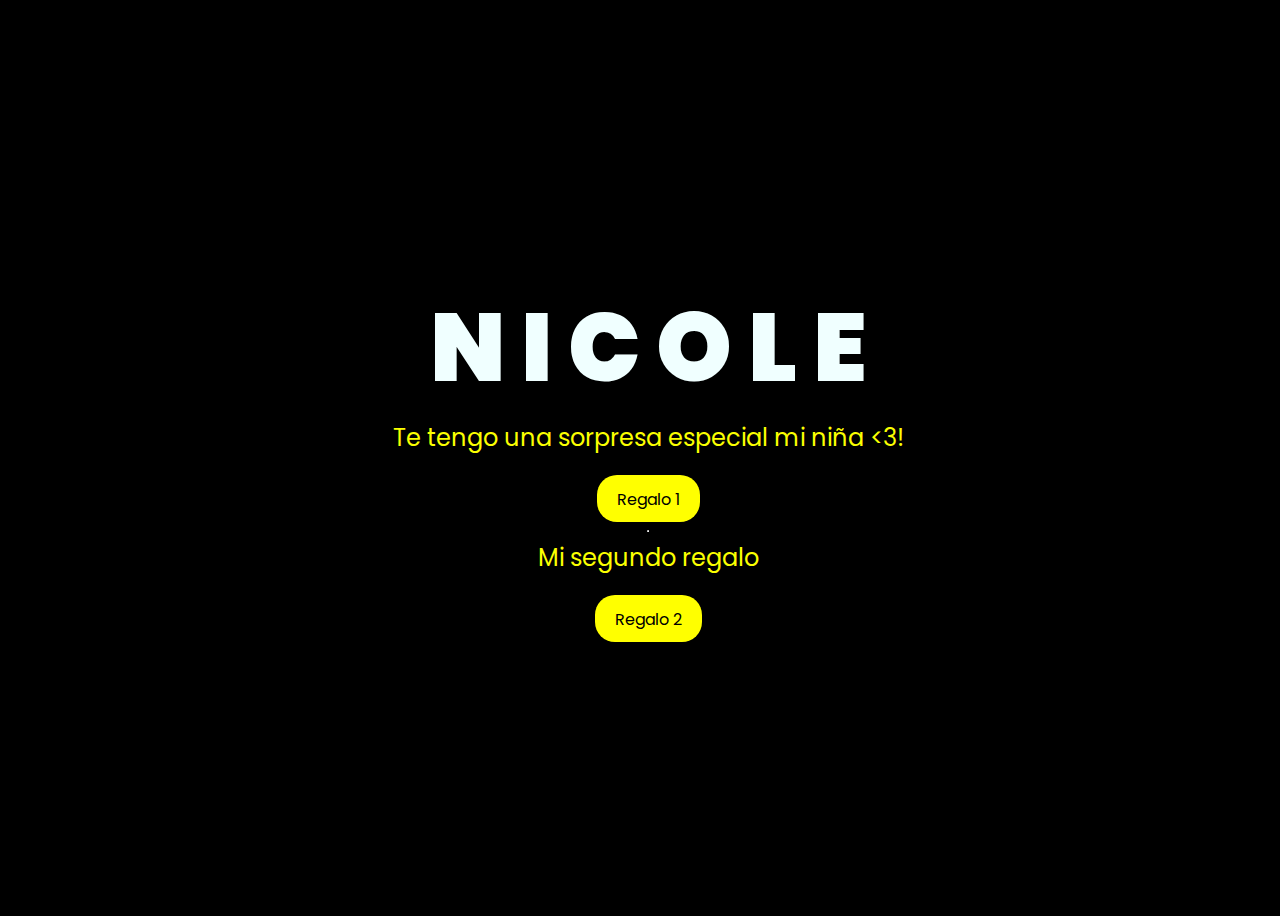
<file: index.html>
<!DOCTYPE html>
<html lang="en">
<head>
    <meta charset="UTF-8">
    <meta http-equiv="X-UA-Compatible" content="IE=edge">
    <meta name="viewport" content="width=device-width, initial-scale=1.0">
    <link rel="stylesheet" href="css/style.css">
    <link rel="icon" href="img/flowers.png" type="image/x-icon">
    <title>FLORES</title>
</head>
<body>
    <div class="greetings">

        <span>N</span>
        <span>I</span>
        <span>C</span>
        <span>O</span>
        <span>L</span>
        <span>E</span>

    </div>
    <div class="greetings">
        <span></span>
        <span></span>
        <span></span>
        <span></span>
        <span></span>
        <span></span>
    </div>
    <div class="description">
        <span>Te tengo una sorpresa especial mi niña <3!</span>
    </div>
    <div class="button">
        <button>
            <a href="FLORES.html">Regalo 1</a>
        </button>
    </div>
    <hr>
    <div class="description">
        <span>Mi segundo regalo</span>
    </div> 
    <div class="button">
        <button>
            <a href="mensaje.html">Regalo 2</a>
        </button>
    </div>
</body>
</html>
</file>
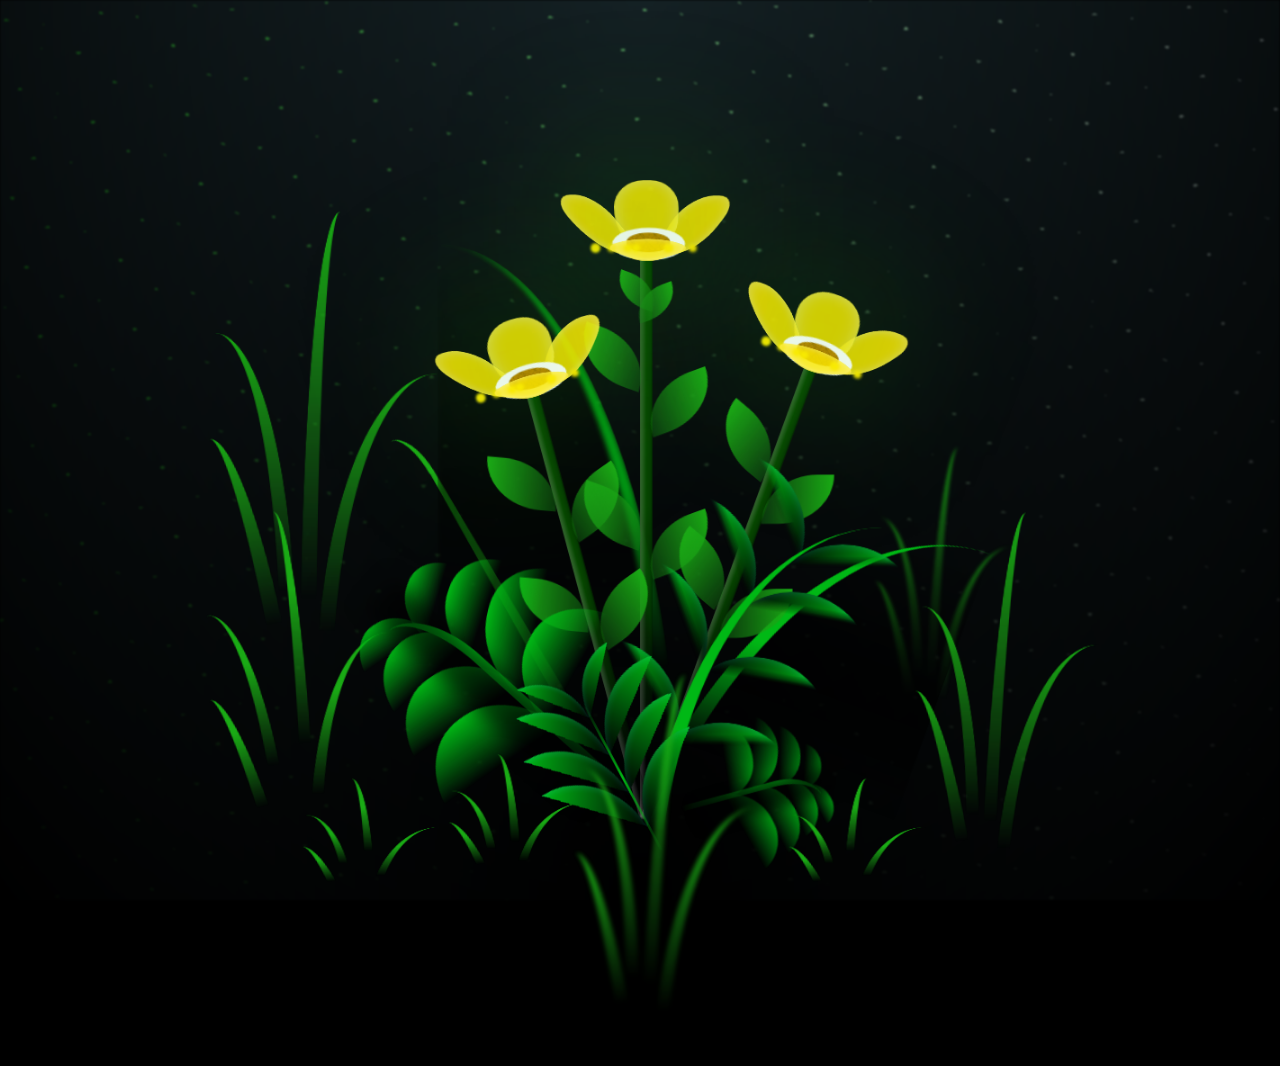
<file: FLORES.html>
<!DOCTYPE html>
<html lang="en">
<head>
    <meta charset="UTF-8">
    <meta http-equiv="X-UA-Compatible" content="IE=edge">
    <meta name="viewport" content="width=device-width, initial-scale=1.0">
    <link rel="stylesheet" href="css/main.css">
    <link rel="icon" href="img/flowers.png" type="image/x-icon">
    <title>FLORES</title>
</head>

<body class="container">


    <div class="night"></div>
    <div class="flowers">
      <div class="flower flower--1">
        <div class="flower__leafs flower__leafs--1">
          <div class="flower__leaf flower__leaf--1"></div>
          <div class="flower__leaf flower__leaf--2"></div>
          <div class="flower__leaf flower__leaf--3"></div>
          <div class="flower__leaf flower__leaf--4"></div>
          <div class="flower__white-circle"></div>
  
          <div class="flower__light flower__light--1"></div>
          <div class="flower__light flower__light--2"></div>
          <div class="flower__light flower__light--3"></div>
          <div class="flower__light flower__light--4"></div>
          <div class="flower__light flower__light--5"></div>
          <div class="flower__light flower__light--6"></div>
          <div class="flower__light flower__light--7"></div>
          <div class="flower__light flower__light--8"></div>
        </div>
        <div class="flower__line">
          <div class="flower__line__leaf flower__line__leaf--1"></div>
          <div class="flower__line__leaf flower__line__leaf--2"></div>
          <div class="flower__line__leaf flower__line__leaf--3"></div>
          <div class="flower__line__leaf flower__line__leaf--4"></div>
          <div class="flower__line__leaf flower__line__leaf--5"></div>
          <div class="flower__line__leaf flower__line__leaf--6"></div>
        </div>
      </div>
  
      <div class="flower flower--2">
        <div class="flower__leafs flower__leafs--2">
          <div class="flower__leaf flower__leaf--1"></div>
          <div class="flower__leaf flower__leaf--2"></div>
          <div class="flower__leaf flower__leaf--3"></div>
          <div class="flower__leaf flower__leaf--4"></div>
          <div class="flower__white-circle"></div>
  
          <div class="flower__light flower__light--1"></div>
          <div class="flower__light flower__light--2"></div>
          <div class="flower__light flower__light--3"></div>
          <div class="flower__light flower__light--4"></div>
          <div class="flower__light flower__light--5"></div>
          <div class="flower__light flower__light--6"></div>
          <div class="flower__light flower__light--7"></div>
          <div class="flower__light flower__light--8"></div>
  
        </div>
        <div class="flower__line">
          <div class="flower__line__leaf flower__line__leaf--1"></div>
          <div class="flower__line__leaf flower__line__leaf--2"></div>
          <div class="flower__line__leaf flower__line__leaf--3"></div>
          <div class="flower__line__leaf flower__line__leaf--4"></div>
        </div>
      </div>
  
      <div class="flower flower--3">
        <div class="flower__leafs flower__leafs--3">
          <div class="flower__leaf flower__leaf--1"></div>
          <div class="flower__leaf flower__leaf--2"></div>
          <div class="flower__leaf flower__leaf--3"></div>
          <div class="flower__leaf flower__leaf--4"></div>
          <div class="flower__white-circle"></div>
  
          <div class="flower__light flower__light--1"></div>
          <div class="flower__light flower__light--2"></div>
          <div class="flower__light flower__light--3"></div>
          <div class="flower__light flower__light--4"></div>
          <div class="flower__light flower__light--5"></div>
          <div class="flower__light flower__light--6"></div>
          <div class="flower__light flower__light--7"></div>
          <div class="flower__light flower__light--8"></div>
  
        </div>
        <div class="flower__line">
          <div class="flower__line__leaf flower__line__leaf--1"></div>
          <div class="flower__line__leaf flower__line__leaf--2"></div>
          <div class="flower__line__leaf flower__line__leaf--3"></div>
          <div class="flower__line__leaf flower__line__leaf--4"></div>
        </div>
      </div>
  
      <div class="grow-ans" style="--d:1.2s">
        <div class="flower__g-long">
          <div class="flower__g-long__top"></div>
          <div class="flower__g-long__bottom"></div>
        </div>
      </div>
  
      <div class="growing-grass">
        <div class="flower__grass flower__grass--1">
          <div class="flower__grass--top"></div>
          <div class="flower__grass--bottom"></div>
          <div class="flower__grass__leaf flower__grass__leaf--1"></div>
          <div class="flower__grass__leaf flower__grass__leaf--2"></div>
          <div class="flower__grass__leaf flower__grass__leaf--3"></div>
          <div class="flower__grass__leaf flower__grass__leaf--4"></div>
          <div class="flower__grass__leaf flower__grass__leaf--5"></div>
          <div class="flower__grass__leaf flower__grass__leaf--6"></div>
          <div class="flower__grass__leaf flower__grass__leaf--7"></div>
          <div class="flower__grass__leaf flower__grass__leaf--8"></div>
          <div class="flower__grass__overlay"></div>
        </div>
      </div>
  
      <div class="growing-grass">
        <div class="flower__grass flower__grass--2">
          <div class="flower__grass--top"></div>
          <div class="flower__grass--bottom"></div>
          <div class="flower__grass__leaf flower__grass__leaf--1"></div>
          <div class="flower__grass__leaf flower__grass__leaf--2"></div>
          <div class="flower__grass__leaf flower__grass__leaf--3"></div>
          <div class="flower__grass__leaf flower__grass__leaf--4"></div>
          <div class="flower__grass__leaf flower__grass__leaf--5"></div>
          <div class="flower__grass__leaf flower__grass__leaf--6"></div>
          <div class="flower__grass__leaf flower__grass__leaf--7"></div>
          <div class="flower__grass__leaf flower__grass__leaf--8"></div>
          <div class="flower__grass__overlay"></div>
        </div>
      </div>
  
      <div class="grow-ans" style="--d:2.4s">
        <div class="flower__g-right flower__g-right--1">
          <div class="leaf"></div>
        </div>
      </div>
  
      <div class="grow-ans" style="--d:2.8s">
        <div class="flower__g-right flower__g-right--2">
          <div class="leaf"></div>
        </div>
      </div>
  
      <div class="grow-ans" style="--d:2.8s">
        <div class="flower__g-front">
          <div class="flower__g-front__leaf-wrapper flower__g-front__leaf-wrapper--1">
            <div class="flower__g-front__leaf"></div>
          </div>
          <div class="flower__g-front__leaf-wrapper flower__g-front__leaf-wrapper--2">
            <div class="flower__g-front__leaf"></div>
          </div>
          <div class="flower__g-front__leaf-wrapper flower__g-front__leaf-wrapper--3">
            <div class="flower__g-front__leaf"></div>
          </div>
          <div class="flower__g-front__leaf-wrapper flower__g-front__leaf-wrapper--4">
            <div class="flower__g-front__leaf"></div>
          </div>
          <div class="flower__g-front__leaf-wrapper flower__g-front__leaf-wrapper--5">
            <div class="flower__g-front__leaf"></div>
          </div>
          <div class="flower__g-front__leaf-wrapper flower__g-front__leaf-wrapper--6">
            <div class="flower__g-front__leaf"></div>
          </div>
          <div class="flower__g-front__leaf-wrapper flower__g-front__leaf-wrapper--7">
            <div class="flower__g-front__leaf"></div>
          </div>
          <div class="flower__g-front__leaf-wrapper flower__g-front__leaf-wrapper--8">
            <div class="flower__g-front__leaf"></div>
          </div>
          <div class="flower__g-front__line"></div>
        </div>
      </div>
  
      <div class="grow-ans" style="--d:3.2s">
        <div class="flower__g-fr">
          <div class="leaf"></div>
          <div class="flower__g-fr__leaf flower__g-fr__leaf--1"></div>
          <div class="flower__g-fr__leaf flower__g-fr__leaf--2"></div>
          <div class="flower__g-fr__leaf flower__g-fr__leaf--3"></div>
          <div class="flower__g-fr__leaf flower__g-fr__leaf--4"></div>
          <div class="flower__g-fr__leaf flower__g-fr__leaf--5"></div>
          <div class="flower__g-fr__leaf flower__g-fr__leaf--6"></div>
          <div class="flower__g-fr__leaf flower__g-fr__leaf--7"></div>
          <div class="flower__g-fr__leaf flower__g-fr__leaf--8"></div>
        </div>
      </div>
  
      <div class="long-g long-g--0">
        <div class="grow-ans" style="--d:3s">
          <div class="leaf leaf--0"></div>
        </div>
        <div class="grow-ans" style="--d:2.2s">
          <div class="leaf leaf--1"></div>
        </div>
        <div class="grow-ans" style="--d:3.4s">
          <div class="leaf leaf--2"></div>
        </div>
        <div class="grow-ans" style="--d:3.6s">
          <div class="leaf leaf--3"></div>
        </div>
      </div>
  
      <div class="long-g long-g--1">
        <div class="grow-ans" style="--d:3.6s">
          <div class="leaf leaf--0"></div>
        </div>
        <div class="grow-ans" style="--d:3.8s">
          <div class="leaf leaf--1"></div>
        </div>
        <div class="grow-ans" style="--d:4s">
          <div class="leaf leaf--2"></div>
        </div>
        <div class="grow-ans" style="--d:4.2s">
          <div class="leaf leaf--3"></div>
        </div>
      </div>
  
      <div class="long-g long-g--2">
        <div class="grow-ans" style="--d:4s">
          <div class="leaf leaf--0"></div>
        </div>
        <div class="grow-ans" style="--d:4.2s">
          <div class="leaf leaf--1"></div>
        </div>
        <div class="grow-ans" style="--d:4.4s">
          <div class="leaf leaf--2"></div>
        </div>
        <div class="grow-ans" style="--d:4.6s">
          <div class="leaf leaf--3"></div>
        </div>
      </div>
  
      <div class="long-g long-g--3">
        <div class="grow-ans" style="--d:4s">
          <div class="leaf leaf--0"></div>
        </div>
        <div class="grow-ans" style="--d:4.2s">
          <div class="leaf leaf--1"></div>
        </div>
        <div class="grow-ans" style="--d:3s">
          <div class="leaf leaf--2"></div>
        </div>
        <div class="grow-ans" style="--d:3.6s">
          <div class="leaf leaf--3"></div>
        </div>
      </div>
  
      <div class="long-g long-g--4">
        <div class="grow-ans" style="--d:4s">
          <div class="leaf leaf--0"></div>
        </div>
        <div class="grow-ans" style="--d:4.2s">
          <div class="leaf leaf--1"></div>
        </div>
        <div class="grow-ans" style="--d:3s">
          <div class="leaf leaf--2"></div>
        </div>
        <div class="grow-ans" style="--d:3.6s">
          <div class="leaf leaf--3"></div>
        </div>
      </div>
  
      <div class="long-g long-g--5">
        <div class="grow-ans" style="--d:4s">
          <div class="leaf leaf--0"></div>
        </div>
        <div class="grow-ans" style="--d:4.2s">
          <div class="leaf leaf--1"></div>
        </div>
        <div class="grow-ans" style="--d:3s">
          <div class="leaf leaf--2"></div>
        </div>
        <div class="grow-ans" style="--d:3.6s">
          <div class="leaf leaf--3"></div>
        </div>
      </div>
  
      <div class="long-g long-g--6">
        <div class="grow-ans" style="--d:4.2s">
          <div class="leaf leaf--0"></div>
        </div>
        <div class="grow-ans" style="--d:4.4s">
          <div class="leaf leaf--1"></div>
        </div>
        <div class="grow-ans" style="--d:4.6s">
          <div class="leaf leaf--2"></div>
        </div>
        <div class="grow-ans" style="--d:4.8s">
          <div class="leaf leaf--3"></div>
        </div>
      </div>
  
      <div class="long-g long-g--7">
        <div class="grow-ans" style="--d:3s">
          <div class="leaf leaf--0"></div>
        </div>
        <div class="grow-ans" style="--d:3.2s">
          <div class="leaf leaf--1"></div>
        </div>
        <div class="grow-ans" style="--d:3.5s">
          <div class="leaf leaf--2"></div>
        </div>
        <div class="grow-ans" style="--d:3.6s">
          <div class="leaf leaf--3"></div>
        </div>
      </div>
    </div>
    <script src="main.js"></script>
  </body>
</html>
</file>
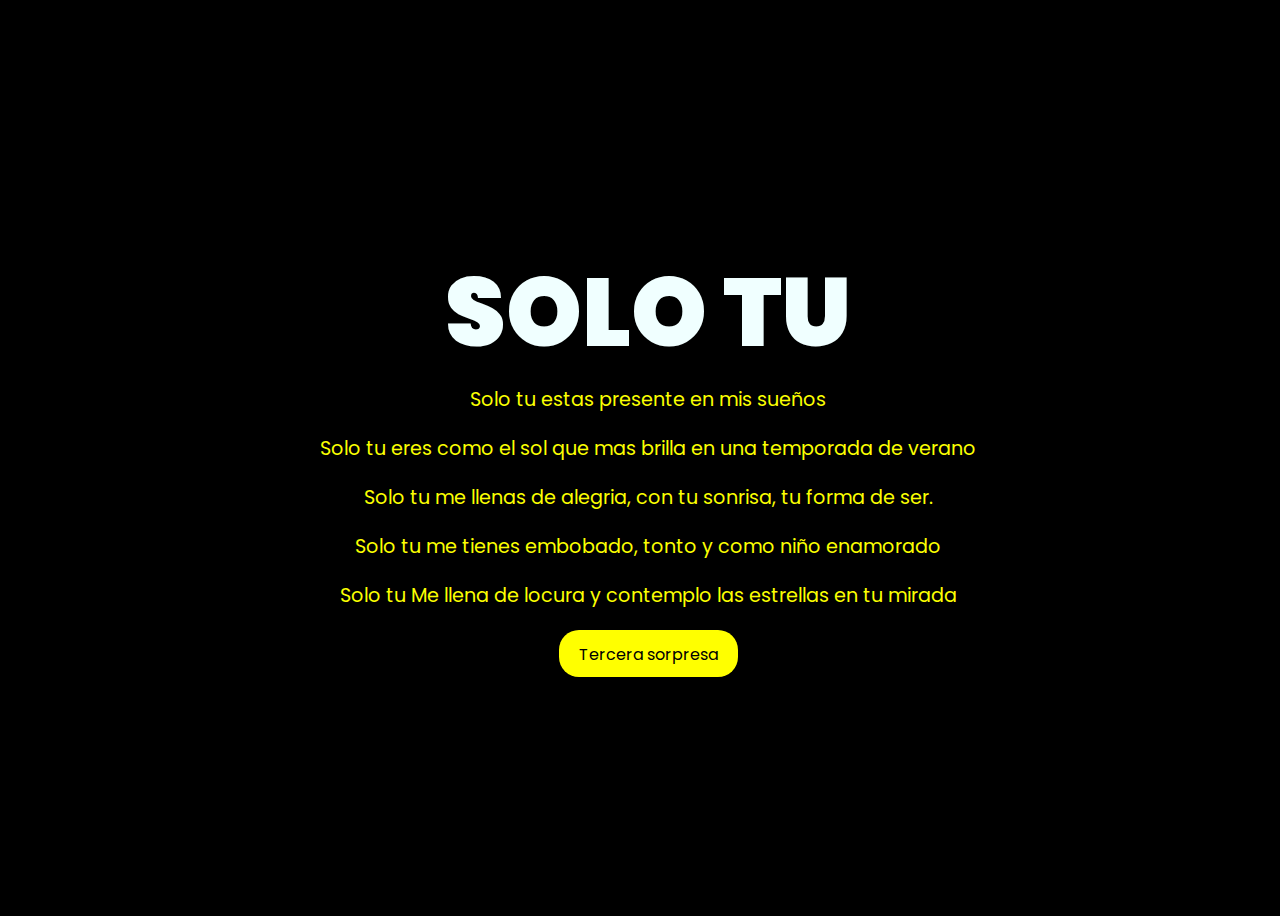
<file: mensaje.html>
<!DOCTYPE html>
<html lang="en">
<head>
    <meta charset="UTF-8">
    <meta http-equiv="X-UA-Compatible" content="IE=edge">
    <meta name="viewport" content="width=device-width, initial-scale=1.0">
    <link rel="stylesheet" href="css/style.css">
    <link rel="icon" href="img/flowers.png" type="image/x-icon">
    <title>MENSAJE</title>
    <script>
        function abrirVentana() {
            alert("Tus chocolates te esperan!!");
        }
    </script>
</head>
<body>
    <div class="greetings">

    </div>
    <div class="greetings">
        <span>SOLO TU</span>
    </div>
    <div class="description1">
    <span>Solo tu estas presente en mis sueños</span>
    </div>
    <div class="description1">
        <span>Solo tu eres como el sol que mas brilla en una temporada de verano</span>
    </div>
    <div class="description1">
        <span>Solo tu me llenas de alegria, con tu sonrisa, tu forma de ser.</span>
    </div>

    <div class="description1">
        <span>Solo tu me tienes embobado, tonto y como niño enamorado</span>
    </div>

    <div class="description1">
        <span>Solo tu Me llena de locura y contemplo las estrellas en tu mirada</span>
    </div>
    
    <div class="button">
        <button onclick="abrirVentana()">
            <a>Tercera sorpresa</a>
        </button>
    </div>
    




</body>
</html>
</file>
<file: css/style.css>
@import url('https://fonts.googleapis.com/css2?family=Poppins:ital,wght@0,500;1,900&display=swap');
*{
    font-family: 'Poppins',cursive;
}
body{
    color: azure;
    width: 100%;
    height: 100vh;
    display: flex;
    flex-direction: column;
    align-items: center;
    justify-content: center;
    background-color: black;
}
.greetings{
    font-size: 6rem;
    font-weight: 900;
}
.greetings > span{
    animation: glow 2.5s ease-in-out infinite;
}
@keyframes glow{
    0%, 100%{
        color: #fff;
        text-shadow: 0 0 12px #fbff00, 0 0 50px #fbff00, 0 0 100px #fbff00;
    }
    10%, 90%{
        color: #696565;
        text-shadow: none;
    }
}
.greetings > span:nth-child(2){
    animation-delay: .2s ;
}
.greetings > span:nth-child(3){
    animation-delay: .4s ;
}
.greetings > span:nth-child(4){
    animation-delay: .6s;
}
.greetings > span:nth-child(5){
    animation-delay: .8s;
}

.description{
    font-size: 1.5rem;
    margin-bottom: 20px;
}

.description1{
    font-size: 1.2rem;
    margin-bottom: 20px;
    text-align: left;
}

.button a{
    text-decoration: none;
    font-size: 1rem;
    color: #111;
}

@media screen and (max-width:574px){
    .greetings{
        display: block;
        font-size: 3rem;
        font-weight: 500;
        text-align: center;
    }
    .description{
        font-size: 1rem;
    }

    .description1{
        font-size: 0.6rem;

    }
    .button a{
        font-size: .5rem;
    }
}

.description{
    color: #fbff00;
}

.description1{
    color: #fbff00;
}

/* Estilo para el botón */
.button button {
    background-color: yellow; /* Fondo amarillo */
    border: none; /* Sin bordes */
    padding: 10px 20px; /* Ajusta el relleno según tu preferencia */
    font-size: 18px; /* Tamaño de fuente */
    cursor: pointer;
    position: relative; /* Necesario para el resplandor */
    border-radius: 20px; /* Esquinas redondeadas */
    transition: background-color 0.3s ease-in-out; /* Transición suave para el color de fondo */
  }
  
  /* Estilo para el enlace dentro del botón */
  .button button a {
    text-decoration: none; /* Elimina el subrayado del enlace */
    color: inherit; /* Hereda el color del texto del botón */
  }
  
  /* Efecto de resplandor al pasar el cursor sobre el botón */
  .button button:hover {
    background-color: orange; /* Cambia el color de fondo al pasar el mouse a naranja */
    box-shadow: 0 0 10px yellow, 0 0 20px yellow, 0 0 30px yellow; /* Efecto de resplandor amarillo */
  }
</file>
<file: css/main.css>
*,
*::after,
*::before {
  padding: 0;
  margin: 0;
  box-sizing: border-box;
}

:root {
  --dark-color: #000;
}

body {
  display: flex;
  align-items: flex-end;
  justify-content: center;
  min-height: 100vh;
  background-color: var(--dark-color);
  overflow: hidden;
  perspective: 1000px;
}

.night {
  position: fixed;
  left: 50%;
  top: 0;
  transform: translateX(-50%);
  width: 100%;
  height: 100%;
  filter: blur(0.1vmin);
  background-image: radial-gradient(ellipse at top, transparent 0%, var(--dark-color)), 
  radial-gradient(ellipse at bottom, var(--dark-color), rgba(145, 233, 255, 0.2)), 
  repeating-linear-gradient(220deg, rgb(0, 0, 0) 0px, rgb(0, 0, 0) 19px, transparent 19px, 
  transparent 22px), repeating-linear-gradient(189deg, rgb(0, 0, 0) 0px, rgb(0, 0, 0) 19px, 
  transparent 19px, transparent 22px), repeating-linear-gradient(148deg, rgb(0, 0, 0) 0px, 
  rgb(0, 0, 0) 19px, transparent 19px, transparent 22px), linear-gradient(90deg, rgb(21, 255, 0), 
  rgb(240, 240, 240));
}

.flowers {
  position: relative;
  transform: scale(0.9);
}

.flower {
  position: absolute;
  bottom: 10vmin;
  transform-origin: bottom center;
  z-index: 10;
  --fl-speed: 0.8s;
}
.flower--1 {
  -webkit-animation: moving-flower-1 4s linear infinite;
          animation: moving-flower-1 4s linear infinite;
}
.flower--1 .flower__line {
  height: 70vmin;
  -webkit-animation-delay: 0.3s;
          animation-delay: 0.3s;
}
.flower--1 .flower__line__leaf--1 {
  -webkit-animation: blooming-leaf-right var(--fl-speed) 1.6s backwards;
          animation: blooming-leaf-right var(--fl-speed) 1.6s backwards;
}
.flower--1 .flower__line__leaf--2 {
  -webkit-animation: blooming-leaf-right var(--fl-speed) 1.4s backwards;
          animation: blooming-leaf-right var(--fl-speed) 1.4s backwards;
}
.flower--1 .flower__line__leaf--3 {
  -webkit-animation: blooming-leaf-left var(--fl-speed) 1.2s backwards;
          animation: blooming-leaf-left var(--fl-speed) 1.2s backwards;
}
.flower--1 .flower__line__leaf--4 {
  -webkit-animation: blooming-leaf-left var(--fl-speed) 1s backwards;
          animation: blooming-leaf-left var(--fl-speed) 1s backwards;
}
.flower--1 .flower__line__leaf--5 {
  -webkit-animation: blooming-leaf-right var(--fl-speed) 1.8s backwards;
          animation: blooming-leaf-right var(--fl-speed) 1.8s backwards;
}
.flower--1 .flower__line__leaf--6 {
  -webkit-animation: blooming-leaf-left var(--fl-speed) 2s backwards;
          animation: blooming-leaf-left var(--fl-speed) 2s backwards;
}
.flower--2 {
  left: 50%;
  transform: rotate(20deg);
  -webkit-animation: moving-flower-2 4s linear infinite;
          animation: moving-flower-2 4s linear infinite;
}
.flower--2 .flower__line {
  height: 60vmin;
  -webkit-animation-delay: 0.6s;
          animation-delay: 0.6s;
}
.flower--2 .flower__line__leaf--1 {
  -webkit-animation: blooming-leaf-right var(--fl-speed) 1.9s backwards;
          animation: blooming-leaf-right var(--fl-speed) 1.9s backwards;
}
.flower--2 .flower__line__leaf--2 {
  -webkit-animation: blooming-leaf-right var(--fl-speed) 1.7s backwards;
          animation: blooming-leaf-right var(--fl-speed) 1.7s backwards;
}
.flower--2 .flower__line__leaf--3 {
  -webkit-animation: blooming-leaf-left var(--fl-speed) 1.5s backwards;
          animation: blooming-leaf-left var(--fl-speed) 1.5s backwards;
}
.flower--2 .flower__line__leaf--4 {
  -webkit-animation: blooming-leaf-left var(--fl-speed) 1.3s backwards;
          animation: blooming-leaf-left var(--fl-speed) 1.3s backwards;
}
.flower--3 {
  left: 50%;
  transform: rotate(-15deg);
  -webkit-animation: moving-flower-3 4s linear infinite;
          animation: moving-flower-3 4s linear infinite;
}
.flower--3 .flower__line {
  -webkit-animation-delay: 0.9s;
          animation-delay: 0.9s;
}
.flower--3 .flower__line__leaf--1 {
  -webkit-animation: blooming-leaf-right var(--fl-speed) 2.5s backwards;
          animation: blooming-leaf-right var(--fl-speed) 2.5s backwards;
}
.flower--3 .flower__line__leaf--2 {
  -webkit-animation: blooming-leaf-right var(--fl-speed) 2.3s backwards;
          animation: blooming-leaf-right var(--fl-speed) 2.3s backwards;
}
.flower--3 .flower__line__leaf--3 {
  -webkit-animation: blooming-leaf-left var(--fl-speed) 2.1s backwards;
          animation: blooming-leaf-left var(--fl-speed) 2.1s backwards;
}
.flower--3 .flower__line__leaf--4 {
  -webkit-animation: blooming-leaf-left var(--fl-speed) 1.9s backwards;
          animation: blooming-leaf-left var(--fl-speed) 1.9s backwards;
}
.flower__leafs {
  position: relative;
  -webkit-animation: blooming-flower 2s backwards;
          animation: blooming-flower 2s backwards;
}
.flower__leafs--1 {
  -webkit-animation-delay: 1.1s;
          animation-delay: 1.1s;
}
.flower__leafs--2 {
  -webkit-animation-delay: 1.4s;
          animation-delay: 1.4s;
}
.flower__leafs--3 {
  -webkit-animation-delay: 1.7s;
          animation-delay: 1.7s;
}
.flower__leafs::after {
  content: "";
  position: absolute;
  left: 0;
  top: 0;
  transform: translate(-50%, -100%);
  width: 8vmin;
  height: 8vmin;
  background-color: #1aaa15;
  filter: blur(10vmin);
}
.flower__leaf {
  position: absolute;
  bottom: 0;
  left: 50%;
  width: 8vmin;
  height: 11vmin;
  border-radius: 51% 49% 47% 53%/44% 45% 55% 69%;
  background-color: #1aaa15;
  background-image: linear-gradient(to top, #fce700, #fce700);
  transform-origin: bottom center;
  opacity: 0.9;
  box-shadow: inset 0 0 2vmin rgba(255, 255, 255, 0.5);
}
.flower__leaf--1 {
  transform: translate(-10%, 1%) rotateY(40deg) rotateX(-50deg);
}
.flower__leaf--2 {
  transform: translate(-50%, -4%) rotateX(40deg);
}
.flower__leaf--3 {
  transform: translate(-90%, 0%) rotateY(45deg) rotateX(50deg);
}
.flower__leaf--4 {
  width: 8vmin;
  height: 8vmin;
  transform-origin: bottom left;
  border-radius: 4vmin 10vmin 4vmin 4vmin;
  transform: translate(0%, 18%) rotateX(70deg) rotate(-43deg);
  background-image: linear-gradient(to top, #fce700, #fce700);
  z-index: 1;
  opacity: 0.8;
}
.flower__white-circle {
  position: absolute;
  left: -3.5vmin;
  top: -3vmin;
  width: 9vmin;
  height: 4vmin;
  border-radius: 50%;
  background-color: #ffffff;
}
.flower__white-circle::after {
  content: "";
  position: absolute;
  left: 50%;
  top: 45%;
  transform: translate(-50%, -50%);
  width: 60%;
  height: 60%;
  border-radius: inherit;
  background-image: repeating-linear-gradient(135deg, rgba(0, 0, 0, 0.03) 0px, 
  rgba(0, 0, 0, 0.03) 1px, transparent 1px, transparent 12px), repeating-linear-gradient(45deg, 
  rgba(0, 0, 0, 0.03) 0px, rgba(0, 0, 0, 0.03) 1px, transparent 1px, transparent 12px), 
  repeating-linear-gradient(67.5deg, rgba(0, 0, 0, 0.03) 0px, rgba(0, 0, 0, 0.03) 1px, 
  transparent 1px, transparent 12px), repeating-linear-gradient(135deg, rgba(0, 0, 0, 0.03) 0px, 
  rgba(0, 0, 0, 0.03) 1px, transparent 1px, transparent 12px), repeating-linear-gradient(45deg, 
  rgba(0, 0, 0, 0.03) 0px, rgba(0, 0, 0, 0.03) 1px, transparent 1px, transparent 12px), 
  repeating-linear-gradient(112.5deg, rgba(0, 0, 0, 0.03) 0px, rgba(0, 0, 0, 0.03) 1px, 
  transparent 1px, transparent 12px), repeating-linear-gradient(112.5deg, rgba(0, 0, 0, 0.03) 0px, 
  rgba(0, 0, 0, 0.03) 1px, transparent 1px, transparent 12px), repeating-linear-gradient(45deg, 
  rgba(0, 0, 0, 0.03) 0px, rgba(0, 0, 0, 0.03) 1px, transparent 1px, transparent 12px), 
  repeating-linear-gradient(22.5deg, rgba(0, 0, 0, 0.03) 0px, rgba(0, 0, 0, 0.03) 1px, 
  transparent 1px, transparent 12px), repeating-linear-gradient(45deg, rgba(0, 0, 0, 0.03) 0px, 
  rgba(0, 0, 0, 0.03) 1px, transparent 1px, transparent 12px), repeating-linear-gradient(22.5deg, 
  rgba(0, 0, 0, 0.03) 0px, rgba(0, 0, 0, 0.03) 1px, transparent 1px, transparent 12px), 
  repeating-linear-gradient(135deg, rgba(0, 0, 0, 0.03) 0px, rgba(0, 0, 0, 0.03) 1px, 
  transparent 1px, transparent 12px), repeating-linear-gradient(157.5deg, rgba(0, 0, 0, 0.03) 0px, 
  rgba(0, 0, 0, 0.03) 1px, transparent 1px, transparent 12px), repeating-linear-gradient(67.5deg, 
  rgba(0, 0, 0, 0.03) 0px, rgba(0, 0, 0, 0.03) 1px, transparent 1px, transparent 12px), 
  repeating-linear-gradient(67.5deg, rgba(0, 0, 0, 0.03) 0px, rgba(0, 0, 0, 0.03) 1px, 
  transparent 1px, transparent 12px), linear-gradient(90deg, rgb(190, 133, 0), rgb(190, 133, 0));
}
.flower__line {
  height: 55vmin;
  width: 1.5vmin;
  background-image: linear-gradient(to left, rgba(0, 0, 0, 0.2), transparent, 
  rgba(255, 255, 255, 0.2)), linear-gradient(to top, transparent 10%, #064600, #064600);
  box-shadow: inset 0 0 2px rgba(0, 0, 0, 0.5);
  -webkit-animation: grow-flower-tree 4s backwards;
          animation: grow-flower-tree 4s backwards;
}
.flower__line__leaf {
  --w: 7vmin;
  --h: calc(var(--w) + 2vmin);
  position: absolute;
  top: 20%;
  left: 90%;
  width: var(--w);
  height: var(--h);
  border-top-right-radius: var(--h);
  border-bottom-left-radius: var(--h);
  background-image: linear-gradient(to top, rgba(20, 122, 20, 0.4), #1aaa15);
}
.flower__line__leaf--1 {
  transform: rotate(70deg) rotateY(30deg);
}
.flower__line__leaf--2 {
  top: 45%;
  transform: rotate(70deg) rotateY(30deg);
}
.flower__line__leaf--3, .flower__line__leaf--4, .flower__line__leaf--6 {
  border-top-right-radius: 0;
  border-bottom-left-radius: 0;
  border-top-left-radius: var(--h);
  border-bottom-right-radius: var(--h);
  left: -460%;
  top: 12%;
  transform: rotate(-70deg) rotateY(30deg);
}
.flower__line__leaf--4 {
  top: 40%;
}
.flower__line__leaf--5 {
  top: 0;
  transform-origin: left;
  transform: rotate(70deg) rotateY(30deg) scale(0.6);
}
.flower__line__leaf--6 {
  top: -2%;
  left: -450%;
  transform-origin: right;
  transform: rotate(-70deg) rotateY(30deg) scale(0.6);
}
.flower__light {
  position: absolute;
  bottom: 0vmin;
  width: 1vmin;
  height: 1vmin;
  background-color: rgb(255, 251, 0);
  border-radius: 50%;
  filter: blur(0.2vmin);
  -webkit-animation: light-ans 4s linear infinite backwards;
          animation: light-ans 4s linear infinite backwards;
}
.flower__light:nth-child(odd) {
  background-color: #fce700;
}
.flower__light--1 {
  left: -2vmin;
  -webkit-animation-delay: 1s;
          animation-delay: 1s;
}
.flower__light--2 {
  left: 3vmin;
  -webkit-animation-delay: 0.5s;
          animation-delay: 0.5s;
}
.flower__light--3 {
  left: -6vmin;
  -webkit-animation-delay: 0.3s;
          animation-delay: 0.3s;
}
.flower__light--4 {
  left: 6vmin;
  -webkit-animation-delay: 0.9s;
          animation-delay: 0.9s;
}
.flower__light--5 {
  left: -1vmin;
  -webkit-animation-delay: 1.5s;
          animation-delay: 1.5s;
}
.flower__light--6 {
  left: -4vmin;
  -webkit-animation-delay: 3s;
          animation-delay: 3s;
}
.flower__light--7 {
  left: 3vmin;
  -webkit-animation-delay: 2s;
          animation-delay: 2s;
}
.flower__light--8 {
  left: -6vmin;
  -webkit-animation-delay: 3.5s;
          animation-delay: 3.5s;
}
.flower__grass {
  --c: #00b815;
  --line-w: 1.5vmin;
  position: absolute;
  bottom: 12vmin;
  left: -7vmin;
  display: flex;
  flex-direction: column;
  align-items: flex-end;
  z-index: 20;
  transform-origin: bottom center;
  transform: rotate(-48deg) rotateY(40deg);
}
.flower__grass--1 {
  -webkit-animation: moving-grass 2s linear infinite;
          animation: moving-grass 2s linear infinite;
}
.flower__grass--2 {
  left: 2vmin;
  bottom: 10vmin;
  transform: scale(0.5) rotate(75deg) rotateX(10deg) rotateY(-200deg);
  opacity: 0.8;
  z-index: 0;
  -webkit-animation: moving-grass--2 1.5s linear infinite;
          animation: moving-grass--2 1.5s linear infinite;
}
.flower__grass--top {
  width: 7vmin;
  height: 10vmin;
  border-top-right-radius: 100%;
  border-right: var(--line-w) solid var(--c);
  transform-origin: bottom center;
  transform: rotate(-2deg);
}
.flower__grass--bottom {
  margin-top: -2px;
  width: var(--line-w);
  height: 25vmin;
  background-image: linear-gradient(to top, transparent, var(--c));
}
.flower__grass__leaf {
  --size: 10vmin;
  position: absolute;
  width: calc(var(--size) * 2.1);
  height: var(--size);
  border-top-left-radius: var(--size);
  border-top-right-radius: var(--size);
  background-image: linear-gradient(to top, transparent, transparent 30%, var(--c));
  z-index: 100;
}
.flower__grass__leaf--1 {
  top: -6%;
  left: 30%;
  --size: 6vmin;
  transform: rotate(-20deg);
  -webkit-animation: growing-grass-ans--1 2s 2.6s backwards;
          animation: growing-grass-ans--1 2s 2.6s backwards;
}
@-webkit-keyframes growing-grass-ans--1 {
  0% {
    transform-origin: bottom left;
    transform: rotate(-20deg) scale(0);
  }
}
@keyframes growing-grass-ans--1 {
  0% {
    transform-origin: bottom left;
    transform: rotate(-20deg) scale(0);
  }
}
.flower__grass__leaf--2 {
  top: -5%;
  left: -110%;
  --size: 6vmin;
  transform: rotate(10deg);
  -webkit-animation: growing-grass-ans--2 2s 2.4s linear backwards;
          animation: growing-grass-ans--2 2s 2.4s linear backwards;
}
@-webkit-keyframes growing-grass-ans--2 {
  0% {
    transform-origin: bottom right;
    transform: rotate(10deg) scale(0);
  }
}
@keyframes growing-grass-ans--2 {
  0% {
    transform-origin: bottom right;
    transform: rotate(10deg) scale(0);
  }
}
.flower__grass__leaf--3 {
  top: 5%;
  left: 60%;
  --size: 8vmin;
  transform: rotate(-18deg) rotateX(-20deg);
  -webkit-animation: growing-grass-ans--3 2s 2.2s linear backwards;
          animation: growing-grass-ans--3 2s 2.2s linear backwards;
}
@-webkit-keyframes growing-grass-ans--3 {
  0% {
    transform-origin: bottom left;
    transform: rotate(-18deg) rotateX(-20deg) scale(0);
  }
}
@keyframes growing-grass-ans--3 {
  0% {
    transform-origin: bottom left;
    transform: rotate(-18deg) rotateX(-20deg) scale(0);
  }
}
.flower__grass__leaf--4 {
  top: 6%;
  left: -135%;
  --size: 8vmin;
  transform: rotate(2deg);
  -webkit-animation: growing-grass-ans--4 2s 2s linear backwards;
          animation: growing-grass-ans--4 2s 2s linear backwards;
}
@-webkit-keyframes growing-grass-ans--4 {
  0% {
    transform-origin: bottom right;
    transform: rotate(2deg) scale(0);
  }
}
@keyframes growing-grass-ans--4 {
  0% {
    transform-origin: bottom right;
    transform: rotate(2deg) scale(0);
  }
}
.flower__grass__leaf--5 {
  top: 20%;
  left: 60%;
  --size: 10vmin;
  transform: rotate(-24deg) rotateX(-20deg);
  -webkit-animation: growing-grass-ans--5 2s 1.8s linear backwards;
          animation: growing-grass-ans--5 2s 1.8s linear backwards;
}
@-webkit-keyframes growing-grass-ans--5 {
  0% {
    transform-origin: bottom left;
    transform: rotate(-24deg) rotateX(-20deg) scale(0);
  }
}
@keyframes growing-grass-ans--5 {
  0% {
    transform-origin: bottom left;
    transform: rotate(-24deg) rotateX(-20deg) scale(0);
  }
}
.flower__grass__leaf--6 {
  top: 22%;
  left: -180%;
  --size: 10vmin;
  transform: rotate(10deg);
  -webkit-animation: growing-grass-ans--6 2s 1.6s linear backwards;
          animation: growing-grass-ans--6 2s 1.6s linear backwards;
}
@-webkit-keyframes growing-grass-ans--6 {
  0% {
    transform-origin: bottom right;
    transform: rotate(10deg) scale(0);
  }
}
@keyframes growing-grass-ans--6 {
  0% {
    transform-origin: bottom right;
    transform: rotate(10deg) scale(0);
  }
}
.flower__grass__leaf--7 {
  top: 39%;
  left: 70%;
  --size: 10vmin;
  transform: rotate(-10deg);
  -webkit-animation: growing-grass-ans--7 2s 1.4s linear backwards;
          animation: growing-grass-ans--7 2s 1.4s linear backwards;
}
@-webkit-keyframes growing-grass-ans--7 {
  0% {
    transform-origin: bottom left;
    transform: rotate(-10deg) scale(0);
  }
}
@keyframes growing-grass-ans--7 {
  0% {
    transform-origin: bottom left;
    transform: rotate(-10deg) scale(0);
  }
}
.flower__grass__leaf--8 {
  top: 40%;
  left: -215%;
  --size: 11vmin;
  transform: rotate(10deg);
  -webkit-animation: growing-grass-ans--8 2s 1.2s linear backwards;
          animation: growing-grass-ans--8 2s 1.2s linear backwards;
}
@-webkit-keyframes growing-grass-ans--8 {
  0% {
    transform-origin: bottom right;
    transform: rotate(10deg) scale(0);
  }
}
@keyframes growing-grass-ans--8 {
  0% {
    transform-origin: bottom right;
    transform: rotate(10deg) scale(0);
  }
}
.flower__grass__overlay {
  position: absolute;
  top: -10%;
  right: 0%;
  width: 100%;
  height: 100%;
  background-color: rgba(0, 0, 0, 0.6);
  filter: blur(1.5vmin);
  z-index: 100;
}
.flower__g-long {
  --w: 2vmin;
  --h: 6vmin;
  --c: #1aaa15;
  position: absolute;
  bottom: 10vmin;
  left: -3vmin;
  transform-origin: bottom center;
  transform: rotate(-30deg) rotateY(-20deg);
  display: flex;
  flex-direction: column;
  align-items: flex-end;
  -webkit-animation: flower-g-long-ans 3s linear infinite;
          animation: flower-g-long-ans 3s linear infinite;
}
@-webkit-keyframes flower-g-long-ans {
  0%, 100% {
    transform: rotate(-30deg) rotateY(-20deg);
  }
  50% {
    transform: rotate(-32deg) rotateY(-20deg);
  }
}
@keyframes flower-g-long-ans {
  0%, 100% {
    transform: rotate(-30deg) rotateY(-20deg);
  }
  50% {
    transform: rotate(-32deg) rotateY(-20deg);
  }
}
.flower__g-long__top {
  top: calc(var(--h) * -1);
  width: calc(var(--w) + 1vmin);
  height: var(--h);
  border-top-right-radius: 100%;
  border-right: 0.7vmin solid var(--c);
  transform: translate(-0.7vmin, 1vmin);
}
.flower__g-long__bottom {
  width: var(--w);
  height: 50vmin;
  transform-origin: bottom center;
  background-image: linear-gradient(to top, transparent 30%, var(--c));
  box-shadow: inset 0 0 2px rgba(0, 0, 0, 0.5);
  -webkit-clip-path: polygon(35% 0, 65% 1%, 100% 100%, 0% 100%);
          clip-path: polygon(35% 0, 65% 1%, 100% 100%, 0% 100%);
}
.flower__g-right {
  position: absolute;
  bottom: 6vmin;
  left: -2vmin;
  transform-origin: bottom left;
  transform: rotate(20deg);
}
.flower__g-right .leaf {
  width: 30vmin;
  height: 50vmin;
  border-top-left-radius: 100%;
  border-left: 2vmin solid #00b815;
  background-image: linear-gradient(to bottom, transparent, var(--dark-color) 60%);
  -webkit-mask-image: linear-gradient(to top, transparent 30%, #00b815 60%);
}
.flower__g-right--1 {
  -webkit-animation: flower-g-right-ans 2.5s linear infinite;
          animation: flower-g-right-ans 2.5s linear infinite;
}
.flower__g-right--2 {
  left: 5vmin;
  transform: rotateY(-180deg);
  -webkit-animation: flower-g-right-ans--2 3s linear infinite;
          animation: flower-g-right-ans--2 3s linear infinite;
}
.flower__g-right--2 .leaf {
  height: 75vmin;
  filter: blur(0.3vmin);
  opacity: 0.8;
}
@-webkit-keyframes flower-g-right-ans {
  0%, 100% {
    transform: rotate(20deg);
  }
  50% {
    transform: rotate(24deg) rotateX(-20deg);
  }
}
@keyframes flower-g-right-ans {
  0%, 100% {
    transform: rotate(20deg);
  }
  50% {
    transform: rotate(24deg) rotateX(-20deg);
  }
}
@-webkit-keyframes flower-g-right-ans--2 {
  0%, 100% {
    transform: rotateY(-180deg) rotate(0deg) rotateX(-20deg);
  }
  50% {
    transform: rotateY(-180deg) rotate(6deg) rotateX(-20deg);
  }
}
@keyframes flower-g-right-ans--2 {
  0%, 100% {
    transform: rotateY(-180deg) rotate(0deg) rotateX(-20deg);
  }
  50% {
    transform: rotateY(-180deg) rotate(6deg) rotateX(-20deg);
  }
}
.flower__g-front {
  position: absolute;
  bottom: 6vmin;
  left: 2.5vmin;
  z-index: 100;
  transform-origin: bottom center;
  transform: rotate(-28deg) rotateY(30deg) scale(1.04);
  -webkit-animation: flower__g-front-ans 2s linear infinite;
          animation: flower__g-front-ans 2s linear infinite;
}
@-webkit-keyframes flower__g-front-ans {
  0%, 100% {
    transform: rotate(-28deg) rotateY(30deg) scale(1.04);
  }
  50% {
    transform: rotate(-35deg) rotateY(40deg) scale(1.04);
  }
}
@keyframes flower__g-front-ans {
  0%, 100% {
    transform: rotate(-28deg) rotateY(30deg) scale(1.04);
  }
  50% {
    transform: rotate(-35deg) rotateY(40deg) scale(1.04);
  }
}
.flower__g-front__line {
  width: 0.3vmin;
  height: 20vmin;
  background-image: linear-gradient(to top, transparent, #00b815, transparent 100%);
  position: relative;
}
.flower__g-front__leaf-wrapper {
  position: absolute;
  top: 0;
  left: 0;
  transform-origin: bottom left;
  transform: rotate(10deg);
}
.flower__g-front__leaf-wrapper:nth-child(even) {
  left: 0vmin;
  transform: rotateY(-180deg) rotate(5deg);
  -webkit-animation: flower__g-front__leaf-left-ans 1s ease-in backwards;
          animation: flower__g-front__leaf-left-ans 1s ease-in backwards;
}
.flower__g-front__leaf-wrapper:nth-child(odd) {
  -webkit-animation: flower__g-front__leaf-ans 1s ease-in backwards;
          animation: flower__g-front__leaf-ans 1s ease-in backwards;
}
.flower__g-front__leaf-wrapper--1 {
  top: -8vmin;
  transform: scale(0.7);
  -webkit-animation: flower__g-front__leaf-ans 1s 5.5s ease-in backwards !important;
          animation: flower__g-front__leaf-ans 1s 5.5s ease-in backwards !important;
}
.flower__g-front__leaf-wrapper--2 {
  top: -8vmin;
  transform: rotateY(-180deg) scale(0.7) !important;
  -webkit-animation: flower__g-front__leaf-left-ans-2 1s 4.6s ease-in backwards !important;
          animation: flower__g-front__leaf-left-ans-2 1s 4.6s ease-in backwards !important;
}
.flower__g-front__leaf-wrapper--3 {
  top: -3vmin;
  -webkit-animation: flower__g-front__leaf-ans 1s 4.6s ease-in backwards;
          animation: flower__g-front__leaf-ans 1s 4.6s ease-in backwards;
}
.flower__g-front__leaf-wrapper--4 {
  top: -3vmin;
  transform: rotateY(-180deg) scale(0.9) !important;
  -webkit-animation: flower__g-front__leaf-left-ans-2 1s 4.6s ease-in backwards !important;
          animation: flower__g-front__leaf-left-ans-2 1s 4.6s ease-in backwards !important;
}
@-webkit-keyframes flower__g-front__leaf-left-ans-2 {
  0% {
    transform: rotateY(-180deg) scale(0);
  }
}
@keyframes flower__g-front__leaf-left-ans-2 {
  0% {
    transform: rotateY(-180deg) scale(0);
  }
}
.flower__g-front__leaf-wrapper--5, .flower__g-front__leaf-wrapper--6 {
  top: 2vmin;
}
.flower__g-front__leaf-wrapper--7, .flower__g-front__leaf-wrapper--8 {
  top: 6.5vmin;
}
.flower__g-front__leaf-wrapper--2 {
  -webkit-animation-delay: 5.2s !important;
          animation-delay: 5.2s !important;
}
.flower__g-front__leaf-wrapper--3 {
  -webkit-animation-delay: 4.9s !important;
          animation-delay: 4.9s !important;
}
.flower__g-front__leaf-wrapper--5 {
  -webkit-animation-delay: 4.3s !important;
          animation-delay: 4.3s !important;
}
.flower__g-front__leaf-wrapper--6 {
  -webkit-animation-delay: 4.1s !important;
          animation-delay: 4.1s !important;
}
.flower__g-front__leaf-wrapper--7 {
  -webkit-animation-delay: 3.8s !important;
          animation-delay: 3.8s !important;
}
.flower__g-front__leaf-wrapper--8 {
  -webkit-animation-delay: 3.5s !important;
          animation-delay: 3.5s !important;
}
@-webkit-keyframes flower__g-front__leaf-ans {
  0% {
    transform: rotate(10deg) scale(0);
  }
}
@keyframes flower__g-front__leaf-ans {
  0% {
    transform: rotate(10deg) scale(0);
  }
}
@-webkit-keyframes flower__g-front__leaf-left-ans {
  0% {
    transform: rotateY(-180deg) rotate(5deg) scale(0);
  }
}
@keyframes flower__g-front__leaf-left-ans {
  0% {
    transform: rotateY(-180deg) rotate(5deg) scale(0);
  }
}
.flower__g-front__leaf {
  width: 10vmin;
  height: 10vmin;
  border-radius: 100% 0% 0% 100%/100% 100% 0% 0%;
  box-shadow: inset 0 2px 1vmin hsla(184deg, 97%, 58%, 0.2);
  background-image: linear-gradient(to bottom left, transparent, var(--dark-color)), 
  linear-gradient(to bottom right, #00b815 50%, transparent 50%, transparent);
  -webkit-mask-image: linear-gradient(to bottom right, #00b815 50%, transparent 50%, transparent);
  mask-image: linear-gradient(to bottom right, #00b815 50%, transparent 50%, transparent);
}
.flower__g-fr {
  position: absolute;
  bottom: -4vmin;
  left: vmin;
  transform-origin: bottom left;
  z-index: 10;
  -webkit-animation: flower__g-fr-ans 2s linear infinite;
          animation: flower__g-fr-ans 2s linear infinite;
}
@-webkit-keyframes flower__g-fr-ans {
  0%, 100% {
    transform: rotate(2deg);
  }
  50% {
    transform: rotate(4deg);
  }
}
@keyframes flower__g-fr-ans {
  0%, 100% {
    transform: rotate(2deg);
  }
  50% {
    transform: rotate(4deg);
  }
}
.flower__g-fr .leaf {
  width: 30vmin;
  height: 50vmin;
  border-top-left-radius: 100%;
  border-left: 2vmin solid #00b815;
  -webkit-mask-image: linear-gradient(to top, transparent 25%, #00b815 50%);
  position: relative;
  z-index: 1;
}
.flower__g-fr__leaf {
  position: absolute;
  top: 0;
  left: 0;
  width: 10vmin;
  height: 10vmin;
  border-radius: 100% 0% 0% 100%/100% 100% 0% 0%;
  box-shadow: inset 0 2px 1vmin hsla(184deg, 97%, 58%, 0.2);
  background-image: linear-gradient(to bottom left, transparent, var(--dark-color) 98%), 
  linear-gradient(to bottom right, #00b815 45%, transparent 50%, transparent);
  -webkit-mask-image: linear-gradient(135deg, #00b815 40%, transparent 50%, transparent);
}
.flower__g-fr__leaf--1 {
  left: 20vmin;
  transform: rotate(45deg);
  -webkit-animation: flower__g-fr-leaft-ans-1 0.5s 5.2s linear backwards;
          animation: flower__g-fr-leaft-ans-1 0.5s 5.2s linear backwards;
}
@-webkit-keyframes flower__g-fr-leaft-ans-1 {
  0% {
    transform-origin: left;
    transform: rotate(45deg) scale(0);
  }
}
@keyframes flower__g-fr-leaft-ans-1 {
  0% {
    transform-origin: left;
    transform: rotate(45deg) scale(0);
  }
}
.flower__g-fr__leaf--2 {
  left: 12vmin;
  top: -7vmin;
  transform: rotate(25deg) rotateY(-180deg);
  -webkit-animation: flower__g-fr-leaft-ans-6 0.5s 5s linear backwards;
          animation: flower__g-fr-leaft-ans-6 0.5s 5s linear backwards;
}
.flower__g-fr__leaf--3 {
  left: 15vmin;
  top: 6vmin;
  transform: rotate(55deg);
  -webkit-animation: flower__g-fr-leaft-ans-5 0.5s 4.8s linear backwards;
          animation: flower__g-fr-leaft-ans-5 0.5s 4.8s linear backwards;
}
.flower__g-fr__leaf--4 {
  left: 6vmin;
  top: -2vmin;
  transform: rotate(25deg) rotateY(-180deg);
  -webkit-animation: flower__g-fr-leaft-ans-6 0.5s 4.6s linear backwards;
          animation: flower__g-fr-leaft-ans-6 0.5s 4.6s linear backwards;
}
.flower__g-fr__leaf--5 {
  left: 10vmin;
  top: 14vmin;
  transform: rotate(55deg);
  -webkit-animation: flower__g-fr-leaft-ans-5 0.5s 4.4s linear backwards;
          animation: flower__g-fr-leaft-ans-5 0.5s 4.4s linear backwards;
}
@-webkit-keyframes flower__g-fr-leaft-ans-5 {
  0% {
    transform-origin: left;
    transform: rotate(55deg) scale(0);
  }
}
@keyframes flower__g-fr-leaft-ans-5 {
  0% {
    transform-origin: left;
    transform: rotate(55deg) scale(0);
  }
}
.flower__g-fr__leaf--6 {
  left: 0vmin;
  top: 6vmin;
  transform: rotate(25deg) rotateY(-180deg);
  -webkit-animation: flower__g-fr-leaft-ans-6 0.5s 4.2s linear backwards;
          animation: flower__g-fr-leaft-ans-6 0.5s 4.2s linear backwards;
}
@-webkit-keyframes flower__g-fr-leaft-ans-6 {
  0% {
    transform-origin: right;
    transform: rotate(25deg) rotateY(-180deg) scale(0);
  }
}
@keyframes flower__g-fr-leaft-ans-6 {
  0% {
    transform-origin: right;
    transform: rotate(25deg) rotateY(-180deg) scale(0);
  }
}
.flower__g-fr__leaf--7 {
  left: 5vmin;
  top: 22vmin;
  transform: rotate(45deg);
  -webkit-animation: flower__g-fr-leaft-ans-7 0.5s 4s linear backwards;
          animation: flower__g-fr-leaft-ans-7 0.5s 4s linear backwards;
}
@-webkit-keyframes flower__g-fr-leaft-ans-7 {
  0% {
    transform-origin: left;
    transform: rotate(45deg) scale(0);
  }
}
@keyframes flower__g-fr-leaft-ans-7 {
  0% {
    transform-origin: left;
    transform: rotate(45deg) scale(0);
  }
}
.flower__g-fr__leaf--8 {
  left: -4vmin;
  top: 15vmin;
  transform: rotate(15deg) rotateY(-180deg);
  -webkit-animation: flower__g-fr-leaft-ans-8 0.5s 3.8s linear backwards;
          animation: flower__g-fr-leaft-ans-8 0.5s 3.8s linear backwards;
}
@-webkit-keyframes flower__g-fr-leaft-ans-8 {
  0% {
    transform-origin: right;
    transform: rotate(15deg) rotateY(-180deg) scale(0);
  }
}
@keyframes flower__g-fr-leaft-ans-8 {
  0% {
    transform-origin: right;
    transform: rotate(15deg) rotateY(-180deg) scale(0);
  }
}

.long-g {
  position: absolute;
  bottom: 25vmin;
  left: -42vmin;
  transform-origin: bottom left;
}
.long-g--1 {
  bottom: 0vmin;
  transform: scale(0.8) rotate(-5deg);
}
.long-g--1 .leaf {
  -webkit-mask-image: linear-gradient(to top, transparent 40%, #00b815 80%) !important;
}
.long-g--1 .leaf--1 {
  --w: 5vmin;
  --h: 60vmin;
  left: -2vmin;
  transform: rotate(3deg) rotateY(-180deg);
}
.long-g--2, .long-g--3 {
  bottom: -3vmin;
  left: -35vmin;
  transform-origin: center;
  transform: scale(0.6) rotateX(60deg);
}
.long-g--2 .leaf, .long-g--3 .leaf {
  -webkit-mask-image: linear-gradient(to top, transparent 50%, #00b815 80%) !important;
}
.long-g--2 .leaf--1, .long-g--3 .leaf--1 {
  left: -1vmin;
  transform: rotateY(-180deg);
}
.long-g--3 {
  left: -17vmin;
  bottom: 0vmin;
}
.long-g--3 .leaf {
  -webkit-mask-image: linear-gradient(to top, transparent 40%, #00b815 80%) !important;
}
.long-g--4 {
  left: 25vmin;
  bottom: -3vmin;
  transform-origin: center;
  transform: scale(0.6) rotateX(60deg);
}
.long-g--4 .leaf {
  -webkit-mask-image: linear-gradient(to top, transparent 50%, #00b815 80%) !important;
}
.long-g--5 {
  left: 42vmin;
  bottom: 0vmin;
  transform: scale(0.8) rotate(2deg);
}
.long-g--6 {
  left: 0vmin;
  bottom: -20vmin;
  z-index: 100;
  filter: blur(0.3vmin);
  transform: scale(0.8) rotate(2deg);
}
.long-g--7 {
  left: 35vmin;
  bottom: 20vmin;
  z-index: -1;
  filter: blur(0.3vmin);
  transform: scale(0.6) rotate(2deg);
  opacity: 0.7;
}
.long-g .leaf {
  --w: 15vmin;
  --h: 40vmin;
  --c: #1aaa15;
  position: absolute;
  bottom: 0;
  width: var(--w);
  height: var(--h);
  border-top-left-radius: 100%;
  border-left: 2vmin solid var(--c);
  -webkit-mask-image: linear-gradient(to top, transparent 20%, var(--dark-color));
  transform-origin: bottom center;
}
.long-g .leaf--0 {
  left: 2vmin;
  -webkit-animation: leaf-ans-1 4s linear infinite;
          animation: leaf-ans-1 4s linear infinite;
}
.long-g .leaf--1 {
  --w: 5vmin;
  --h: 60vmin;
  -webkit-animation: leaf-ans-1 4s linear infinite;
          animation: leaf-ans-1 4s linear infinite;
}
.long-g .leaf--2 {
  --w: 10vmin;
  --h: 40vmin;
  left: -0.5vmin;
  bottom: 5vmin;
  transform-origin: bottom left;
  transform: rotateY(-180deg);
  -webkit-animation: leaf-ans-2 3s linear infinite;
          animation: leaf-ans-2 3s linear infinite;
}
.long-g .leaf--3 {
  --w: 5vmin;
  --h: 30vmin;
  left: -1vmin;
  bottom: 3.2vmin;
  transform-origin: bottom left;
  transform: rotate(-10deg) rotateY(-180deg);
  -webkit-animation: leaf-ans-3 3s linear infinite;
          animation: leaf-ans-3 3s linear infinite;
}

@-webkit-keyframes leaf-ans-1 {
  0%, 100% {
    transform: rotate(-5deg) scale(1);
  }
  50% {
    transform: rotate(5deg) scale(1.1);
  }
}

@keyframes leaf-ans-1 {
  0%, 100% {
    transform: rotate(-5deg) scale(1);
  }
  50% {
    transform: rotate(5deg) scale(1.1);
  }
}
@-webkit-keyframes leaf-ans-2 {
  0%, 100% {
    transform: rotateY(-180deg) rotate(5deg);
  }
  50% {
    transform: rotateY(-180deg) rotate(0deg) scale(1.1);
  }
}
@keyframes leaf-ans-2 {
  0%, 100% {
    transform: rotateY(-180deg) rotate(5deg);
  }
  50% {
    transform: rotateY(-180deg) rotate(0deg) scale(1.1);
  }
}
@-webkit-keyframes leaf-ans-3 {
  0%, 100% {
    transform: rotate(-10deg) rotateY(-180deg);
  }
  50% {
    transform: rotate(-20deg) rotateY(-180deg);
  }
}
@keyframes leaf-ans-3 {
  0%, 100% {
    transform: rotate(-10deg) rotateY(-180deg);
  }
  50% {
    transform: rotate(-20deg) rotateY(-180deg);
  }
}
.grow-ans {
  -webkit-animation: grow-ans 2s var(--d) backwards;
          animation: grow-ans 2s var(--d) backwards;
}

@-webkit-keyframes grow-ans {
  0% {
    transform: scale(0);
    opacity: 0;
  }
}

@keyframes grow-ans {
  0% {
    transform: scale(0);
    opacity: 0;
  }
}
@-webkit-keyframes light-ans {
  0% {
    opacity: 0;
    transform: translateY(0vmin);
  }
  25% {
    opacity: 1;
    transform: translateY(-5vmin) translateX(-2vmin);
  }
  50% {
    opacity: 1;
    transform: translateY(-15vmin) translateX(2vmin);
    filter: blur(0.2vmin);
  }
  75% {
    transform: translateY(-20vmin) translateX(-2vmin);
    filter: blur(0.2vmin);
  }
  100% {
    transform: translateY(-30vmin);
    opacity: 0;
    filter: blur(1vmin);
  }
}
@keyframes light-ans {
  0% {
    opacity: 0;
    transform: translateY(0vmin);
  }
  25% {
    opacity: 1;
    transform: translateY(-5vmin) translateX(-2vmin);
  }
  50% {
    opacity: 1;
    transform: translateY(-15vmin) translateX(2vmin);
    filter: blur(0.2vmin);
  }
  75% {
    transform: translateY(-20vmin) translateX(-2vmin);
    filter: blur(0.2vmin);
  }
  100% {
    transform: translateY(-30vmin);
    opacity: 0;
    filter: blur(1vmin);
  }
}
@-webkit-keyframes moving-flower-1 {
  0%, 100% {
    transform: rotate(2deg);
  }
  50% {
    transform: rotate(-2deg);
  }
}
@keyframes moving-flower-1 {
  0%, 100% {
    transform: rotate(2deg);
  }
  50% {
    transform: rotate(-2deg);
  }
}
@-webkit-keyframes moving-flower-2 {
  0%, 100% {
    transform: rotate(18deg);
  }
  50% {
    transform: rotate(14deg);
  }
}
@keyframes moving-flower-2 {
  0%, 100% {
    transform: rotate(18deg);
  }
  50% {
    transform: rotate(14deg);
  }
}
@-webkit-keyframes moving-flower-3 {
  0%, 100% {
    transform: rotate(-18deg);
  }
  50% {
    transform: rotate(-20deg) rotateY(-10deg);
  }
}
@keyframes moving-flower-3 {
  0%, 100% {
    transform: rotate(-18deg);
  }
  50% {
    transform: rotate(-20deg) rotateY(-10deg);
  }
}
@-webkit-keyframes blooming-leaf-right {
  0% {
    transform-origin: left;
    transform: rotate(70deg) rotateY(30deg) scale(0);
  }
}
@keyframes blooming-leaf-right {
  0% {
    transform-origin: left;
    transform: rotate(70deg) rotateY(30deg) scale(0);
  }
}
@-webkit-keyframes blooming-leaf-left {
  0% {
    transform-origin: right;
    transform: rotate(-70deg) rotateY(30deg) scale(0);
  }
}
@keyframes blooming-leaf-left {
  0% {
    transform-origin: right;
    transform: rotate(-70deg) rotateY(30deg) scale(0);
  }
}
@-webkit-keyframes grow-flower-tree {
  0% {
    height: 0;
    border-radius: 1vmin;
  }
}
@keyframes grow-flower-tree {
  0% {
    height: 0;
    border-radius: 1vmin;
  }
}
@-webkit-keyframes blooming-flower {
  0% {
    transform: scale(0);
  }
}
@keyframes blooming-flower {
  0% {
    transform: scale(0);
  }
}
@-webkit-keyframes moving-grass {
  0%, 100% {
    transform: rotate(-48deg) rotateY(40deg);
  }
  50% {
    transform: rotate(-50deg) rotateY(40deg);
  }
}
@keyframes moving-grass {
  0%, 100% {
    transform: rotate(-48deg) rotateY(40deg);
  }
  50% {
    transform: rotate(-50deg) rotateY(40deg);
  }
}
@-webkit-keyframes moving-grass--2 {
  0%, 100% {
    transform: scale(0.5) rotate(75deg) rotateX(10deg) rotateY(-200deg);
  }
  50% {
    transform: scale(0.5) rotate(79deg) rotateX(10deg) rotateY(-200deg);
  }
}
@keyframes moving-grass--2 {
  0%, 100% {
    transform: scale(0.5) rotate(75deg) rotateX(10deg) rotateY(-200deg);
  }
  50% {
    transform: scale(0.5) rotate(79deg) rotateX(10deg) rotateY(-200deg);
  }
}
.growing-grass {
  -webkit-animation: growing-grass-ans 1s 2s backwards;
          animation: growing-grass-ans 1s 2s backwards;
}

@-webkit-keyframes growing-grass-ans {
  0% {
    transform: scale(0);
  }
}

@keyframes growing-grass-ans {
  0% {
    transform: scale(0);
  }
}
.container * {
  -webkit-animation-play-state: paused !important;
          animation-play-state: paused !important;
}/*# sourceMappingURL=main.css.map */
</file>
